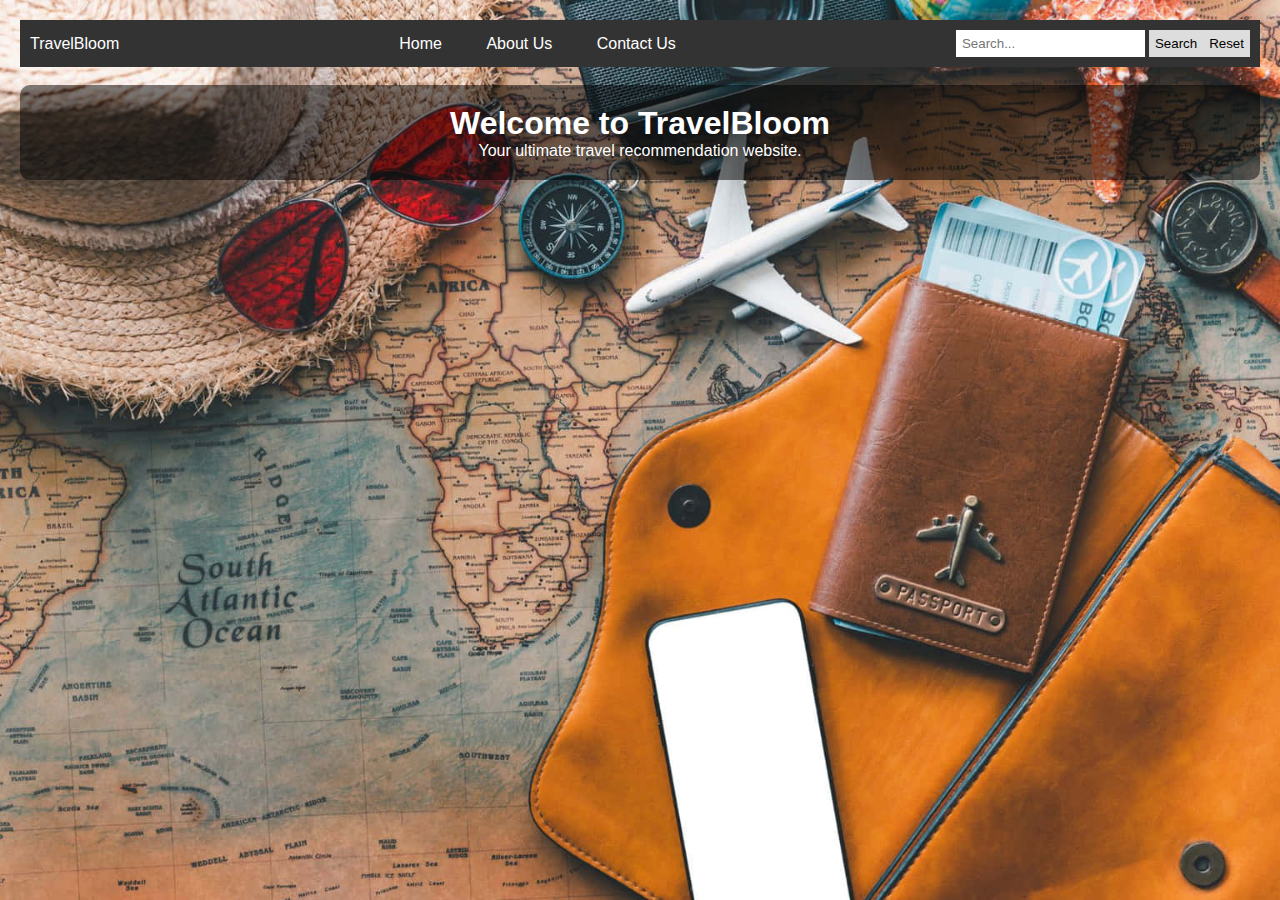
<file: index.html>
<!DOCTYPE html>
<html lang="en">
<head>
    <meta charset="UTF-8">
    <meta name="viewport" content="width=device-width, initial-scale=1.0">
    <title>Travel Recommendation</title>
    <link rel="stylesheet" href="style.css">
</head>
<body>
    <div>
        <div class="navbar">
            <div >TravelBloom</div>
            <div>
                <a href="index.html">Home</a>
                <a href="about.html">About Us</a>
                <a href="contact.html">Contact Us</a>
            </div>
            <div class="search-bar">
                <input type="text" id="search" placeholder="Search...">
                <button onclick="search()">Search</button>
                <button onclick="reset()">Reset</button>
            </div>
        </div>
        &nbsp;
        <div class="introduction">
            <h1>Welcome to TravelBloom</h1>
            <p>Your ultimate travel recommendation website.</p>
            <!-- <div>
                <a href="https://www.facebook.com"><img src="facebook-icon.png" alt="Facebook" width="30" height="30"></a>
                <a href="https://www.twitter.com"><img src="twitter-icon.png" alt="Twitter" width="30" height="30"></a>
                <a href="https://www.instagram.com"><img src="instagram-icon.png" alt="Instagram" width="30" height="30"></a>
            </div> -->
        </div>
    </div>
    <div id="results"></div>
    <script src="index.js"></script>
</body>
</html>
</file>
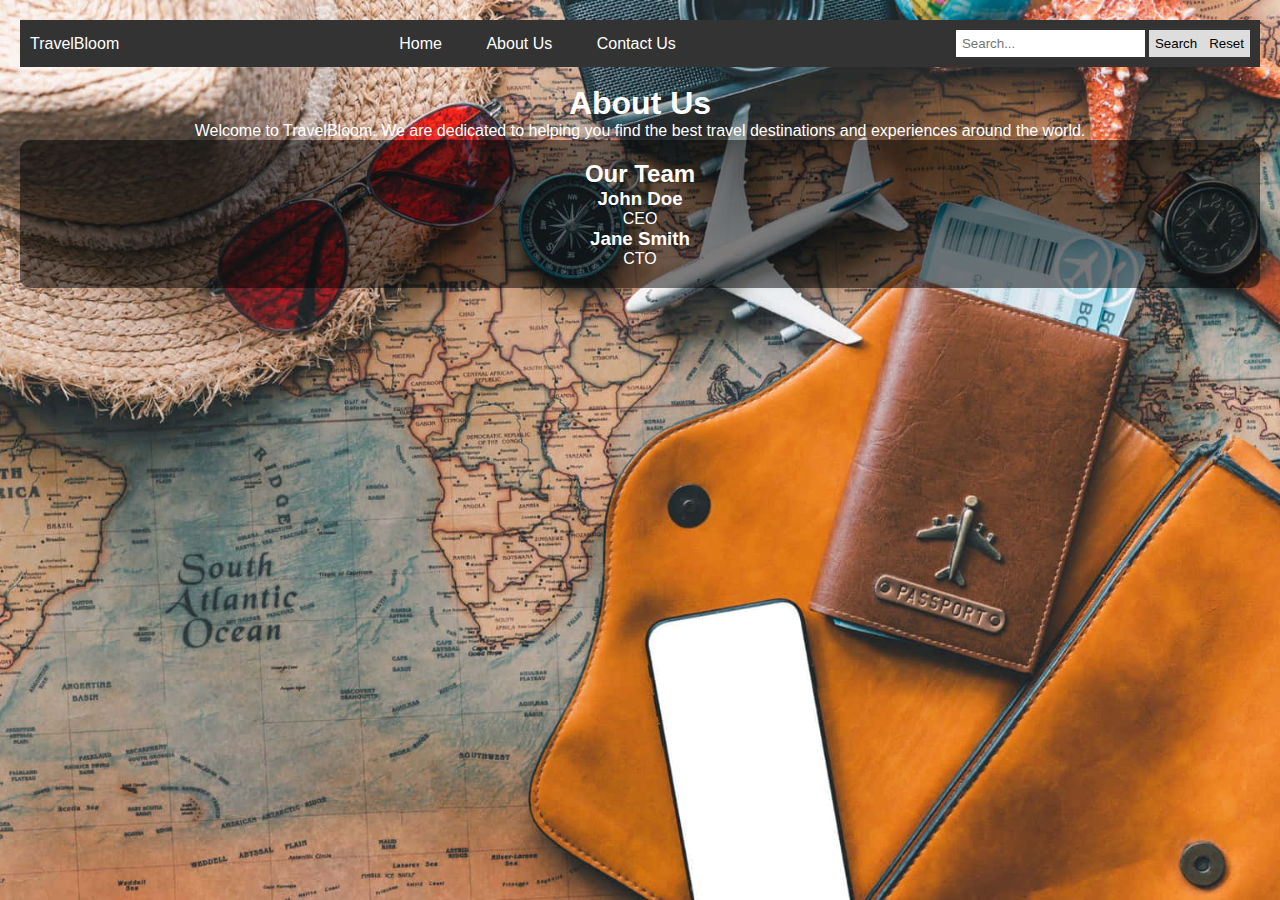
<file: about.html>
<!DOCTYPE html>
<html>
<head>
    <title>About Us - TravelBloom</title>
    <link rel="stylesheet" href="style.css">
</head>
<body>
    <div class="navbar">
        <div >TravelBloom</div>
        <div>
            <a href="index.html">Home</a>
            <a href="about.html">About Us</a>
            <a href="contact.html">Contact Us</a>
        </div>
        <div class="search-bar">
            <input type="text" id="search" placeholder="Search...">
            <button onclick="search()">Search</button>
            <button onclick="reset()">Reset</button>
        </div>
    </div>
    &nbsp;
    </div>
    <h1>About Us</h1>
    <p>Welcome to TravelBloom. We are dedicated to helping you find the best travel destinations and experiences around the world.</p>
    <div class="introduction">
        <h2>Our Team</h2>
        <div class="team-member">
            <h3>John Doe</h3>
            <p>CEO</p>
        </div>
        <div class="team-member">
            <h3>Jane Smith</h3>
            <p>CTO</p>
        </div>
        <!-- Add more team members as needed -->
    </div>
    <div id="results"></div>
    <script src="index.js"></script>
</body>
</html>
</file>
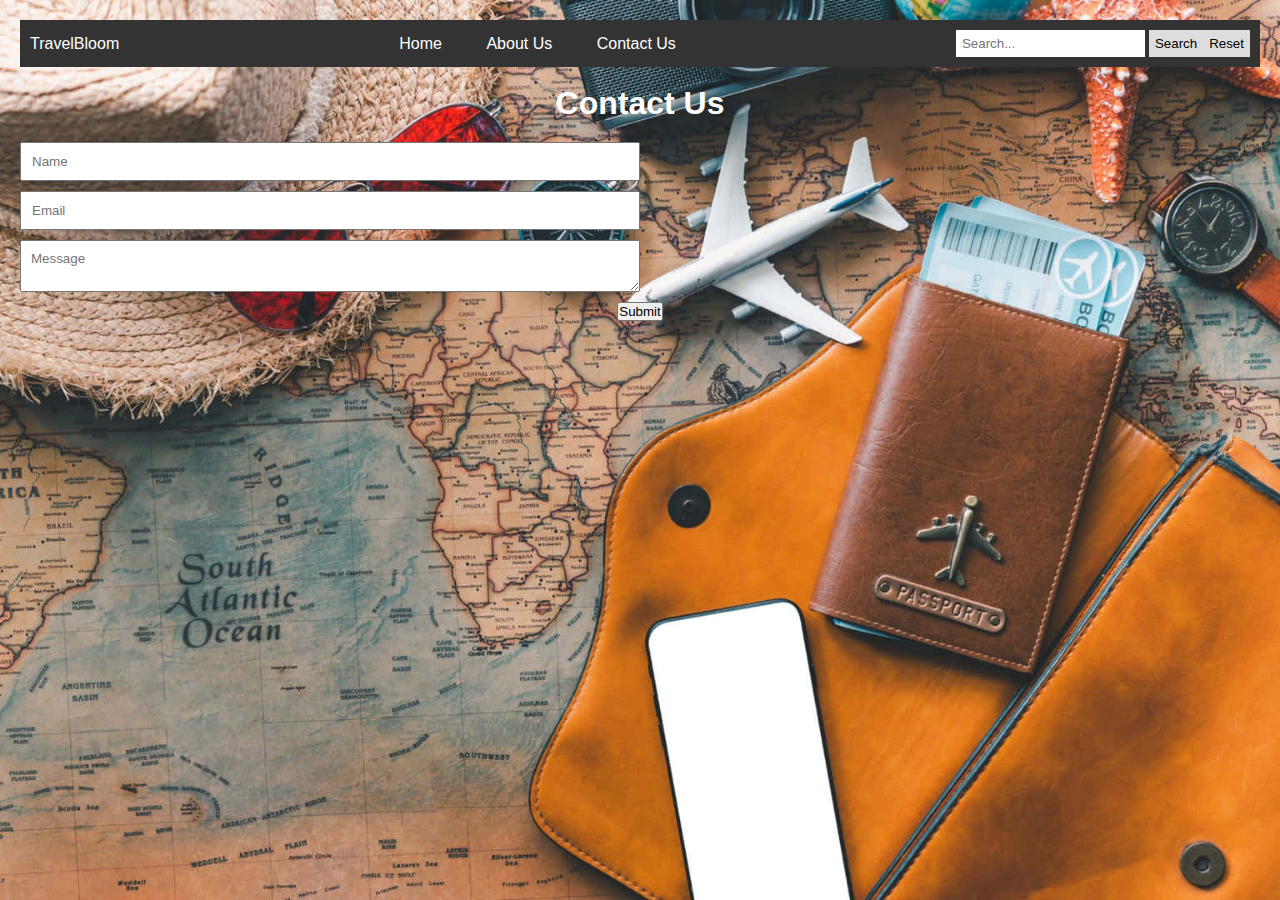
<file: contact.html>
<!DOCTYPE html>
<html>
<head>
    <title>Contact Us - TravelBloom</title>
    <link rel="stylesheet" href="style.css">
</head>
<body>
    <div class="navbar">
        <div >TravelBloom</div>
        <div>
            <a href="index.html">Home</a>
            <a href="about.html">About Us</a>
            <a href="contact.html">Contact Us</a>
        </div>
        <div class="search-bar">
            <input type="text" id="search" placeholder="Search...">
            <button onclick="search()">Search</button>
            <button onclick="reset()">Reset</button>
        </div>
    </div>
    &nbsp;
    <h1>Contact Us</h1>
    <form class="contact-form">
        <input type="text" placeholder="Name">
        <input type="email" placeholder="Email">
        <textarea placeholder="Message"></textarea>
        <button type="submit">Submit</button>
    </form>
    <div id="results"></div>
    <script src="index.js"></script>
</body>
</html>
</file>
<file: style.css>
*{
  margin: 0;
  padding: 0;
  outline: none;
  box-sizing: border-box;
  font-family: 'Montserrat', sans-serif;
}
body{
  background: #f2f2f2;
  background-image: url(images/bg-2.jpg);
  background-size: cover;
  background-position: center;
  min-height: 450px;
  height: 100vh; 
}
nav{
  background: #171c24;
  display: flex;
  flex-wrap: wrap;
  align-items: center;
  justify-content: space-between;
  height: 70px;
  padding: 0 100px;
}
nav .logo{
  color: #fff;
  font-size: 30px;
  font-weight: 600;
  letter-spacing: -1px;
}
nav .nav-items{
  display: flex;
  flex: 1;
  padding: 0 0 0 40px;
}
nav .nav-items li{
  list-style: none;
  padding: 0 15px;
}
nav .nav-items li a{
  color: #fff;
  font-size: 18px;
  font-weight: 500;
  text-decoration: none;
}
nav .nav-items li a:hover{
  color: #26d63b;
}
nav form{
  display: flex;
  height: 40px;
  padding: 2px;
  background: #1e232b;
  min-width: 18%!important; 
  border: 1px solid rgba(155,155,155,0.2);
  border-radius: 36px;
}
nav form .search-data{
  width: 100%;
  height: 100%;
  padding: 0 10px;
  color: #fff;
  font-size: 17px;
  border: none;
  font-weight: 500;
  background: none;
}
nav form button{
  padding: 0 15px;
  color: #fff;
  font-size: 17px;
  background: #26d63b;
  border: none;
  border-radius: 2px;
  border-top-right-radius: 12px;
  border-bottom-right-radius: 12px;
  cursor: pointer;
  transition: .2s all;
}
nav form button:hover{
  background: #2b9638;
}
nav .menu-icon,
nav .cancel-icon,
nav .search-icon{
  width: 40px;
  text-align: center;
  margin: 0 50px;
  font-size: 18px;
  color: #fff;
  cursor: pointer;
  display: none;
}
nav .menu-icon span,
nav .cancel-icon,
nav .search-icon{
  display: none;
}

@media (max-width: 1245px) {
  nav{
    padding: 0 50px;
  }
}
@media (max-width: 1140px){
  nav{
    padding: 0px;
  }
  nav .logo{
    flex: 2;
    text-align: center;
    font-size:22px;
  }
  nav .nav-items{
    position: fixed;
    z-index: 99;
    top: 70px;
    width: 100%;
    left: -100%;
    height: 100%;
    padding: 10px 50px 0 50px;
    text-align: center;
    background: #14181f;
    display: inline-block;
    transition: left 0.3s ease;
  }
  nav .nav-items.active{
    left: 0px;
  }
  nav .nav-items li{
    line-height: 40px;
    margin: 30px 0;
  }
  nav .nav-items li a{
    font-size: 20px;
  }
  nav form{
    position: absolute;
    top: 80px;
    right: 50px;
    opacity: 0;
    pointer-events: none;
    transition: top 0.3s ease, opacity 0.1s ease;
  }
  nav form.active{
    top: 95px;
    opacity: 1;
    pointer-events: auto;
  }
  nav form:before{
    position: absolute;
    content: "";
    top: -13px;
    right: 0px;
    width: 0;
    height: 0;
    z-index: -1;
    border: 10px solid transparent;
    border-bottom-color: #1e232b;
    margin: -20px 0 0;
  }
  nav form:after{
    position: absolute;
    content: '';
    height: 60px;
    padding: 2px;
    background: #474c55;
    border-radius: 2px;
    min-width: calc(100% + 20px);
    z-index: -2;
    left: 50%;
    top: 50%;
    transform: translate(-50%, -50%);
  }
  nav .menu-icon{
    display: block;
  }
  nav .search-icon,
  nav .menu-icon span{
    display: block;
  }
  nav .menu-icon span.hide,
  nav .search-icon.hide{
    display: none;
  }
  nav .cancel-icon.show{
    display: block;
    color:#26d63b;
  }
}
@media (max-width: 980px){
  nav .menu-icon,
  nav .cancel-icon,
  nav .search-icon{
    margin: 0 20px;
  }
  nav form{
    right: 30px;
  }
}
@media (max-width: 350px){
  nav .menu-icon,
  nav .cancel-icon,
  nav .search-icon{
    margin: 0 10px;
    font-size: 16px;
  }
}

.gfg {
    position: relative;
    width: 100%;
    text-align: center;
}


.text-container {
    position: absolute;
    color: rgb(255, 255, 255);
    left: 50%;
    top: 50%;
    transform: translate(-50%, -50%);
    background-color: rgba(41, 41, 41, 0.8);
    padding: 0.5rem;
    text-align: center;
    font-size: 16px;
}

.text {
    font-size: 10px;
    padding: 2px;
}
body {
    font-family: Arial, sans-serif;
}
.navbar {
    display: flex;
    justify-content: space-between;
    align-items: center;
    background-color: #333;
    padding: 10px;
}
.navbar a {
    color: white;
    text-decoration: none;
    padding: 14px 20px;
}
.navbar a:hover {
    background-color: #ddd;
    color: black;
}
.search-bar {
    display: flex;
}
.search-bar input {
    padding: 6px;
    margin-right: 4px;
    border: none;
}
.search-bar button {
    padding: 6px;
    background-color: #ddd;
    border: none;
    cursor: pointer;
}
.contact-form {
    margin-top: 20px;
}
.contact-form input, .contact-form textarea {
    display: flex;
    width: 50%;
    margin: 10px 0;
    padding: 10px;
}
body {
    font-family: Arial, sans-serif;
    background-image: url('travel-background.jpg');
    background-size: cover;
    color: white;
    text-align: center;
    padding: 20px;
}
.introduction {
    background-color: rgba(0, 0, 0, 0.5);
    padding: 20px;
    border-radius: 10px;
}
</file>
